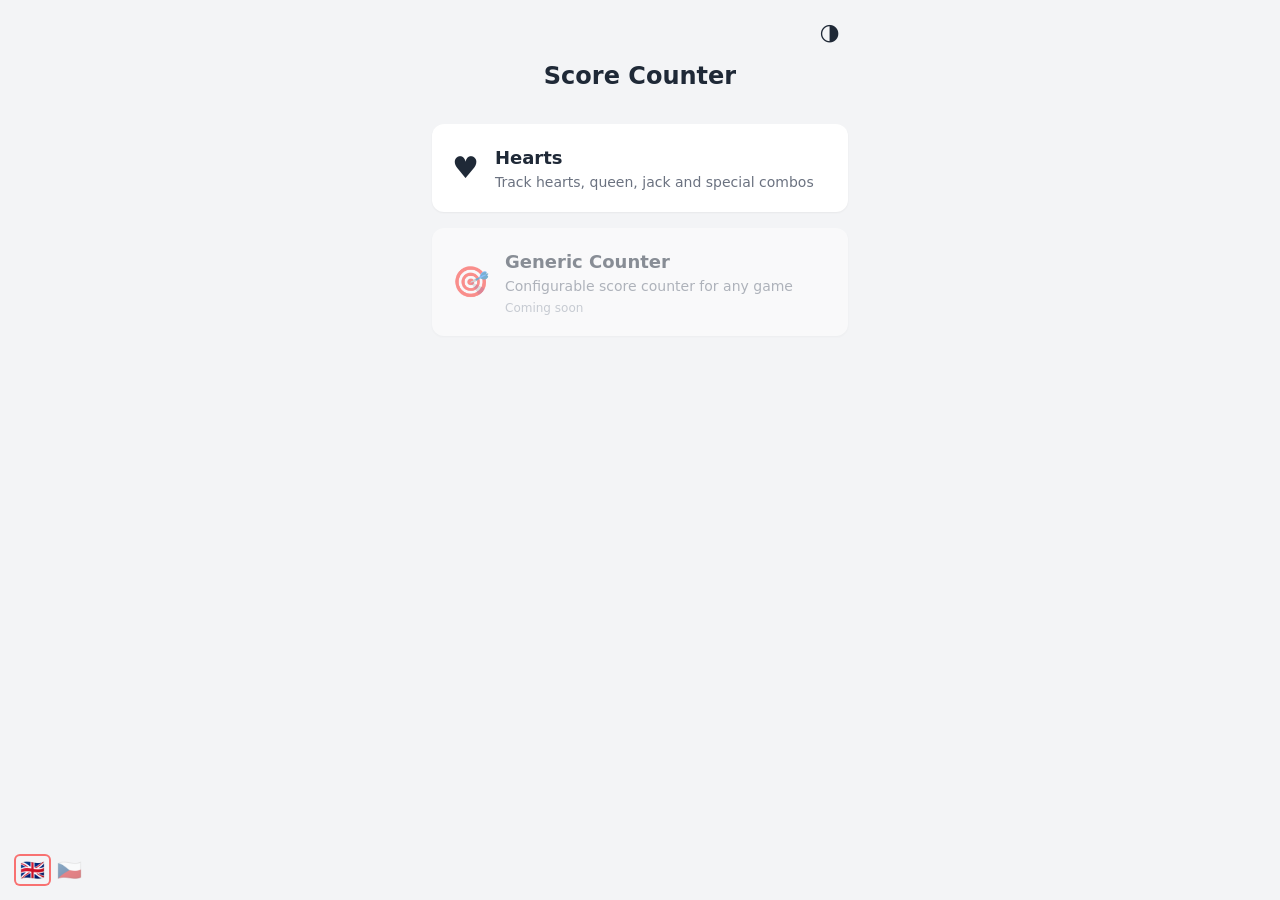
<file: index.html>
<!DOCTYPE html>
<html lang="en">
<head>
    <meta charset="UTF-8">
    <meta name="viewport" content="width=device-width, initial-scale=1.0, user-scalable=no">
    <title>Score Counter</title>
    <link rel="stylesheet" href="./shared/output.css">
</head>
<body class="bg-gray-100 dark:bg-gray-900 min-h-screen text-gray-800 dark:text-gray-200 transition-colors">

<div class="max-w-md mx-auto p-4 pb-16">
    <div class="flex justify-end mb-2">
        <button id="theme-toggle" onclick="cycleTheme()" class="text-xl px-2 py-1"></button>
    </div>

    <h1 class="text-2xl font-bold text-center mb-8" data-i18n="title">Score Counter</h1>

    <div class="space-y-4">
        <a href="./hearts/" class="block bg-white dark:bg-gray-800 rounded-xl p-5 shadow-sm active:bg-gray-50 dark:active:bg-gray-700 transition-colors">
            <div class="flex items-center gap-4">
                <span class="text-3xl">♥</span>
                <div>
                    <p class="font-bold text-lg" data-i18n="heartsTitle">Hearts</p>
                    <p class="text-sm text-gray-500 dark:text-gray-400" data-i18n="heartsDesc">Track hearts, queen, jack and special combos</p>
                </div>
            </div>
        </a>

        <div class="block bg-white dark:bg-gray-800 rounded-xl p-5 shadow-sm opacity-50 cursor-not-allowed">
            <div class="flex items-center gap-4">
                <span class="text-3xl">🎯</span>
                <div>
                    <p class="font-bold text-lg" data-i18n="genericTitle">Generic Counter</p>
                    <p class="text-sm text-gray-500 dark:text-gray-400" data-i18n="genericDesc">Configurable score counter for any game</p>
                    <p class="text-xs text-gray-400 dark:text-gray-500 mt-1" data-i18n="comingSoon">Coming soon</p>
                </div>
            </div>
        </div>
    </div>

    <div class="fixed bottom-4 left-4 z-40">
        <div id="lang-selector" class="flex gap-1 text-xl"></div>
    </div>
</div>

<script>
"use strict";

var THEME_KEY = "score-counter-theme";
var LANG_KEY = "score-counter-lang";

var translations = {
  en: {
    title: "Score Counter",
    heartsTitle: "Hearts",
    heartsDesc: "Track hearts, queen, jack and special combos",
    genericTitle: "Generic Counter",
    genericDesc: "Configurable score counter for any game",
    comingSoon: "Coming soon",
  },
  cs: {
    title: "Počítadlo skóre",
    heartsTitle: "Srdce",
    heartsDesc: "Počítadlo srdcí, dam, kluků a speciálních kombinací",
    genericTitle: "Obecné počítadlo",
    genericDesc: "Nastavitelné počítadlo skóre pro jakoukoli hru",
    comingSoon: "Již brzy",
  },
};

var currentLang = "en";

function detectLang() {
  try {
    var saved = localStorage.getItem(LANG_KEY);
    if (saved && translations[saved]) return saved;
  } catch (_) {}
  var bl = (navigator.language || "en").slice(0, 2).toLowerCase();
  if (translations[bl]) return bl;
  return "en";
}

function t(key) {
  var dict = translations[currentLang] || translations.en;
  return dict[key] || translations.en[key] || key;
}

function setLang(code) {
  if (!translations[code]) return;
  currentLang = code;
  try { localStorage.setItem(LANG_KEY, code); } catch (_) {}
  applyTranslations();
  renderLangSelector();
}

function applyTranslations() {
  document.querySelectorAll("[data-i18n]").forEach(function (el) {
    el.textContent = t(el.getAttribute("data-i18n"));
  });
  document.title = t("title");
}

var langFlags = { en: "\uD83C\uDDEC\uD83C\uDDE7", cs: "\uD83C\uDDE8\uD83C\uDDFF" };

function renderLangSelector() {
  var container = document.getElementById("lang-selector");
  if (!container) return;
  container.innerHTML = Object.keys(translations).map(function (code) {
    var active = code === currentLang ? " ring-2 ring-red-400 rounded" : " opacity-50";
    return '<button onclick="setLang(\'' + code + '\')" class="px-1 cursor-pointer' + active + '">' + langFlags[code] + '</button>';
  }).join("");
}

var THEME_ICONS = { light: "\u2600\uFE0F", dark: "\uD83C\uDF19", system: "\uD83C\uDF17" };
var currentTheme = "system";

function loadTheme() {
  try {
    var saved = localStorage.getItem(THEME_KEY);
    if (saved && ["system", "light", "dark"].indexOf(saved) >= 0) currentTheme = saved;
  } catch (_) {}
}

function applyTheme() {
  var html = document.documentElement;
  if (currentTheme === "dark") {
    html.classList.add("dark");
  } else if (currentTheme === "light") {
    html.classList.remove("dark");
  } else {
    if (window.matchMedia && window.matchMedia("(prefers-color-scheme: dark)").matches) {
      html.classList.add("dark");
    } else {
      html.classList.remove("dark");
    }
  }
  var btn = document.getElementById("theme-toggle");
  if (btn) btn.textContent = THEME_ICONS[currentTheme];
}

function systemIsDark() {
  return window.matchMedia && window.matchMedia("(prefers-color-scheme: dark)").matches;
}

function cycleTheme() {
  if (currentTheme === "system") {
    currentTheme = systemIsDark() ? "light" : "dark";
  } else if (currentTheme === "dark") {
    currentTheme = systemIsDark() ? "dark" : "system";
  } else {
    currentTheme = systemIsDark() ? "system" : "light";
  }
  try { localStorage.setItem(THEME_KEY, currentTheme); } catch (_) {}
  applyTheme();
}

currentLang = detectLang();
loadTheme();
applyTheme();
applyTranslations();
renderLangSelector();

if (window.matchMedia) {
  window.matchMedia("(prefers-color-scheme: dark)").addEventListener("change", function () {
    if (currentTheme === "system") applyTheme();
  });
}
</script>

</body>
</html>
</file>
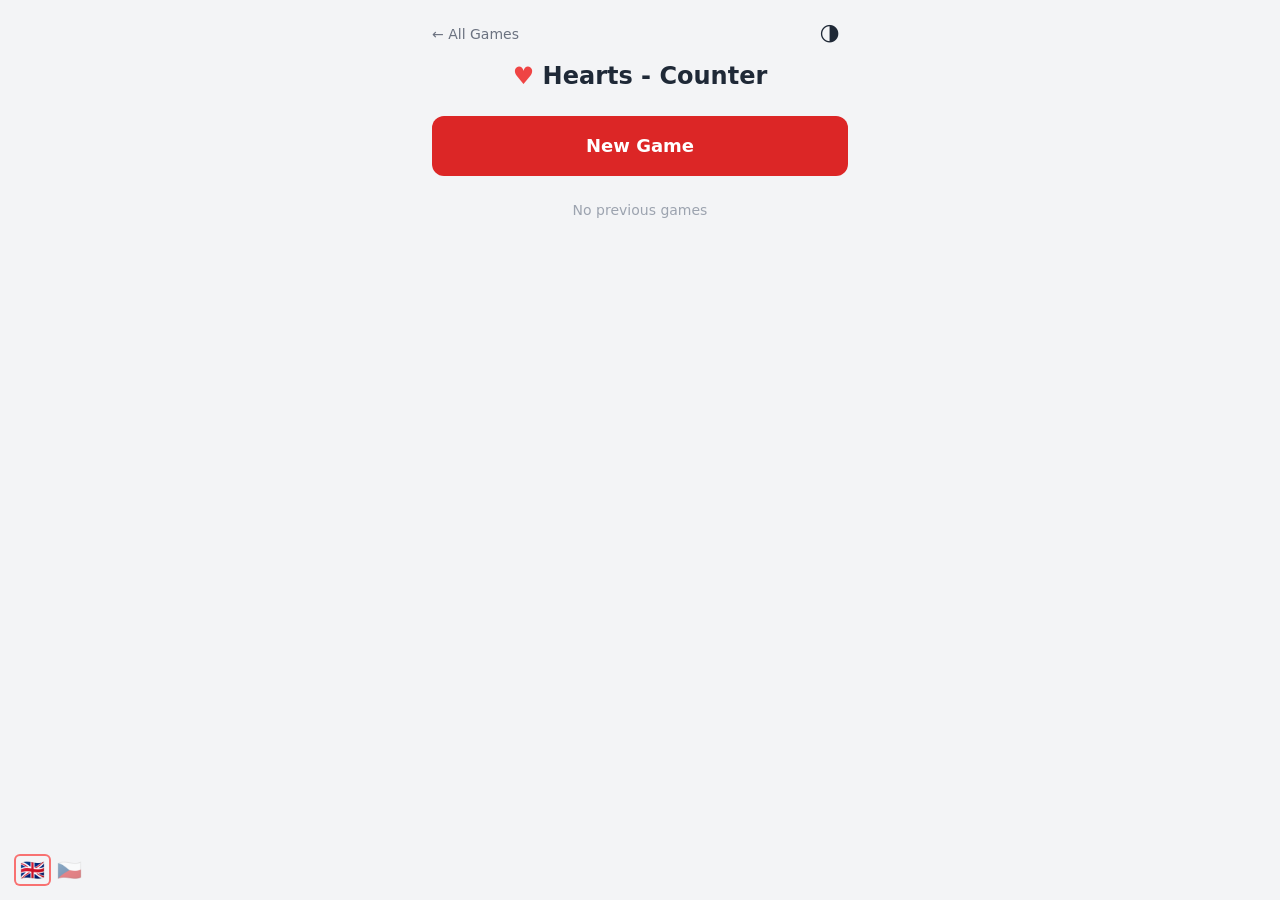
<file: hearts/index.html>
<!DOCTYPE html>
<html lang="en">
<head>
    <meta charset="UTF-8">
    <meta name="viewport" content="width=device-width, initial-scale=1.0, user-scalable=no">
    <title>Hearts - Counter</title>
    <link rel="icon" href="data:image/svg+xml,<svg xmlns='http://www.w3.org/2000/svg' viewBox='0 0 100 100'><text y='.9em' font-size='90' fill='%23ef4444'>♥</text></svg>">
    <link rel="stylesheet" href="../shared/output.css">
</head>
<body class="bg-gray-100 dark:bg-gray-900 min-h-screen text-gray-800 dark:text-gray-200 transition-colors">

<div class="max-w-md mx-auto">

<!-- Home Screen -->
<div id="screen-home" class="screen p-4 pb-16">
    <div class="flex justify-between items-center mb-2">
        <a href="../" class="text-gray-500 dark:text-gray-400 text-sm py-1">&larr; <span data-i18n="allGames">All Games</span></a>
        <button id="theme-toggle" onclick="app.cycleTheme()" class="text-xl px-2 py-1"></button>
    </div>
    <h1 class="text-2xl font-bold text-center mb-6"><span class="text-red-500">&#9829;</span> <span data-i18n="title">Hearts - Counter</span></h1>
    <button onclick="app.newGame()" class="w-full bg-red-600 dark:bg-red-700 text-white text-lg font-semibold py-4 rounded-xl active:bg-red-700 dark:active:bg-red-800 mb-6" data-i18n="newGame">
        New Game
    </button>
    <div id="game-history" class="space-y-3">
        <!-- filled by JS -->
    </div>
    <div class="fixed bottom-4 left-4 z-40">
        <div id="lang-selector" class="flex gap-1 text-xl">
            <!-- filled by JS -->
        </div>
    </div>
</div>

<!-- Player Setup Screen -->
<div id="screen-setup" class="screen p-4 pb-36 hidden">
    <div class="flex justify-end mb-2">
        <button id="theme-toggle-setup" onclick="app.cycleTheme()" class="text-xl px-2 py-1"></button>
    </div>
    <h2 class="text-xl font-bold text-center mb-4" data-i18n="playerSetup">Player Setup</h2>
    <div id="player-list" class="space-y-3 mb-6">
        <!-- 4 player inputs, filled by JS -->
    </div>

    <div class="border-t border-gray-200 dark:border-gray-700 pt-4">
        <h2 class="text-xl font-bold text-center mb-4" data-i18n="gameSettings">Game settings</h2>
        <label class="block mb-4">
            <span class="block text-sm font-semibold mb-1" data-i18n="playTo">Play to</span>
            <input id="rules-max-score" data-rules-key="maxScore" oninput="app.refreshRulesField(this)" type="number" inputmode="numeric" value="100" class="w-full border border-gray-300 dark:border-gray-600 dark:bg-gray-700 dark:text-gray-200 rounded-lg px-3 py-3 text-base text-center focus:outline-none focus:ring-2 focus:ring-red-400">
        </label>
        <label class="block mb-4">
            <span class="block text-sm font-semibold mb-1" data-i18n="jackPoints">Jack points</span>
            <input id="rules-jack" data-rules-key="jackPoints" oninput="app.refreshRulesField(this)" type="number" inputmode="numeric" value="-8" class="w-full border border-gray-300 dark:border-gray-600 dark:bg-gray-700 dark:text-gray-200 rounded-lg px-3 py-3 text-base text-center focus:outline-none focus:ring-2 focus:ring-red-400">
        </label>
        <p class="text-sm font-semibold mb-2" data-i18n="tookAll">Took everything</p>
        <div class="grid grid-cols-2 gap-3 mb-2">
            <label class="block">
                <span class="block text-xs text-gray-500 dark:text-gray-400 mb-1" data-i18n="allTaker">That player</span>
                <input id="rules-all-taker" data-rules-key="allTakerPoints" oninput="app.refreshRulesField(this)" type="number" inputmode="numeric" value="0" class="w-full border border-gray-300 dark:border-gray-600 dark:bg-gray-700 dark:text-gray-200 rounded-lg px-3 py-3 text-base text-center focus:outline-none focus:ring-2 focus:ring-red-400">
            </label>
            <label class="block">
                <span class="block text-xs text-gray-500 dark:text-gray-400 mb-1" data-i18n="allOthers">Other players</span>
                <input id="rules-all-others" data-rules-key="allOthersPoints" oninput="app.refreshRulesField(this)" type="number" inputmode="numeric" value="26" class="w-full border border-gray-300 dark:border-gray-600 dark:bg-gray-700 dark:text-gray-200 rounded-lg px-3 py-3 text-base text-center focus:outline-none focus:ring-2 focus:ring-red-400">
            </label>
        </div>
        <button onclick="app.resetRules()" class="w-full text-gray-500 dark:text-gray-400 text-sm py-3" data-i18n="resetSettings">
            Reset to defaults
        </button>
    </div>

    <div class="fixed bottom-0 left-0 right-0 bg-white dark:bg-gray-800 border-t border-gray-200 dark:border-gray-700 px-4 py-3 z-40">
        <button onclick="app.startGame()" class="w-full max-w-md mx-auto block bg-green-600 dark:bg-green-700 text-white text-lg font-semibold py-4 rounded-xl active:bg-green-700 dark:active:bg-green-800" data-i18n="startGame">
            Start Game
        </button>
        <button onclick="app.showScreen('home')" class="w-full max-w-md mx-auto block text-gray-500 dark:text-gray-400 text-sm py-2 mt-1" data-i18n="cancel">
            Cancel
        </button>
    </div>
</div>

<!-- Game Board Screen -->
<div id="screen-game" class="screen p-2 pb-24 hidden">
    <div class="flex items-center justify-between mb-3 px-2">
        <button onclick="app.quitGame()" class="text-gray-500 dark:text-gray-400 text-sm py-1">&larr; <span data-i18n="back">Back</span></button>
        <h2 class="text-lg font-bold" data-i18n="game">Game</h2>
        <div id="game-pass-hint" class="w-16 flex justify-end items-center text-gray-400 dark:text-gray-500"></div>
    </div>

    <!-- Score Table -->
    <div id="game-rounds-scroll" class="overflow-x-auto overflow-y-auto max-h-[55vh]">
        <table class="w-full table-fixed text-center text-base">
            <thead class="sticky top-0 z-10 bg-gray-100 dark:bg-gray-900">
                <tr id="player-header" class="border-b-2 border-gray-300 dark:border-gray-600">
                    <th class="w-9 max-w-[2.25rem] py-2 px-0.5 text-xs text-gray-500 font-normal">#</th>
                    <!-- player name columns filled by JS -->
                </tr>
            </thead>
            <tbody id="rounds-body">
                <!-- round rows filled by JS -->
            </tbody>
            <tfoot class="sticky bottom-0 z-10 bg-gray-100 dark:bg-gray-900">
                <tr id="totals-row" class="border-t-2 border-gray-300 dark:border-gray-600 font-bold text-2xl">
                    <td class="py-2 text-base">&Sigma;</td>
                    <!-- totals filled by JS -->
                </tr>
            </tfoot>
        </table>
    </div>

    <div id="game-over-banner" class="hidden mt-4 p-4 bg-red-100 dark:bg-red-900/40 border border-red-300 dark:border-red-700 rounded-xl text-center">
        <p class="text-red-700 font-bold text-lg" data-i18n="gameOver">Game Over!</p>
        <p id="game-over-text" class="text-red-600 text-xl font-semibold mt-1"></p>
        <button onclick="app.finishGame()" class="mt-3 bg-red-600 text-white font-semibold px-6 py-2 rounded-lg active:bg-red-700" data-i18n="nextGame">
            Next Game
        </button>
    </div>

    <div class="fixed bottom-0 left-0 right-0 bg-white dark:bg-gray-800 border-t border-gray-200 dark:border-gray-700 p-4 z-40">
        <button onclick="app.newRound()" id="btn-new-round" class="w-full max-w-md mx-auto block bg-blue-600 dark:bg-blue-700 text-white text-lg font-semibold py-4 rounded-xl active:bg-blue-700 dark:active:bg-blue-800" data-i18n="addRound">
            + Round
        </button>
    </div>
</div>

<!-- History Detail Screen -->
<div id="screen-history" class="screen p-4 hidden">
    <div class="flex justify-between items-center mb-4">
        <button onclick="app.showScreen('home')" class="text-gray-500 text-sm py-1">&larr; <span data-i18n="back">Back</span></button>
        <h2 class="text-lg font-bold" id="history-date"></h2>
        <div class="w-16"></div>
    </div>
    <div id="history-detail">
        <!-- filled by viewHistory -->
    </div>
</div>

<!-- Round Entry Screen -->
<div id="screen-round" class="screen px-4 pt-2 pb-32 hidden">
    <div class="flex items-center justify-between mb-2">
        <button onclick="app.cancelRound()" class="text-gray-500 text-sm py-1">&larr; <span data-i18n="cancel">Cancel</span></button>
        <h2 class="text-lg font-bold" id="round-title">Round</h2>
        <button id="btn-manual-mode" onclick="app.toggleManualMode()" class="text-gray-500 text-sm py-1" data-i18n="manualMode">Manual</button>
    </div>

    <div id="round-players" class="flex flex-col gap-2">
        <!-- per-player round entry, filled by JS -->
    </div>

    <!-- Sticky bottom: remaining cards + confirm -->
    <div class="fixed bottom-0 left-0 right-0 bg-white dark:bg-gray-800 border-t border-gray-200 dark:border-gray-700 px-4 py-2 z-40">
        <div id="round-remaining" class="text-center text-xs text-gray-500 dark:text-gray-400 mb-1">
            <!-- filled by JS -->
        </div>
        <button onclick="app.confirmRound()" id="btn-confirm-round" class="w-full max-w-md mx-auto block bg-green-600 dark:bg-green-700 text-white text-lg font-semibold py-3 rounded-xl active:bg-green-700 dark:active:bg-green-800 disabled:bg-gray-300 dark:disabled:bg-gray-600 disabled:text-gray-500 dark:disabled:text-gray-400" disabled data-i18n="confirmRound">
            Confirm Round
        </button>
    </div>
</div>

</div><!-- /max-w-md -->

<!-- Cancel Round Confirmation Modal -->
<div id="modal-cancel" class="fixed inset-0 bg-black/50 flex items-center justify-center hidden z-50" onclick="app.closeCancelModal()">
    <div class="bg-white dark:bg-gray-800 rounded-2xl w-72 p-5 text-center" onclick="event.stopPropagation()">
        <p class="font-bold mb-1" data-i18n="cancelRound">Cancel round?</p>
        <p class="text-sm text-gray-500 dark:text-gray-400 mb-4" data-i18n="cancelRoundMsg">All entered points will be lost.</p>
        <div class="flex gap-3">
            <button onclick="app.closeCancelModal()" class="flex-1 py-3 rounded-lg bg-gray-100 dark:bg-gray-700 text-gray-700 dark:text-gray-200 font-semibold active:bg-gray-200 dark:active:bg-gray-600" data-i18n="keepEditing">
                Keep editing
            </button>
            <button onclick="app.confirmCancel()" class="flex-1 py-3 rounded-lg bg-red-600 text-white font-semibold active:bg-red-700" data-i18n="discard">
                Discard
            </button>
        </div>
    </div>
</div>

<!-- Quit Game Confirmation Modal -->
<div id="modal-quit" class="fixed inset-0 bg-black/50 flex items-center justify-center hidden z-50" onclick="app.closeQuitModal()">
    <div class="bg-white dark:bg-gray-800 rounded-2xl w-72 p-5 text-center" onclick="event.stopPropagation()">
        <p class="font-bold mb-1" data-i18n="quitGame">Quit game?</p>
        <p class="text-sm text-gray-500 dark:text-gray-400 mb-4" data-i18n="quitGameMsg">All game progress will be lost.</p>
        <div class="flex gap-3">
            <button onclick="app.closeQuitModal()" class="flex-1 py-3 rounded-lg bg-gray-100 dark:bg-gray-700 text-gray-700 dark:text-gray-200 font-semibold active:bg-gray-200 dark:active:bg-gray-600" data-i18n="continueGame">
                Continue
            </button>
            <button onclick="app.confirmQuit()" class="flex-1 py-3 rounded-lg bg-red-600 text-white font-semibold active:bg-red-700" data-i18n="quitConfirm">
                Quit
            </button>
        </div>
    </div>
</div>

<!-- Edit older round confirmation -->
<div id="modal-edit-old-round" class="fixed inset-0 bg-black/50 flex items-center justify-center hidden z-50" onclick="app.closeEditOldRoundModal()">
    <div class="bg-white dark:bg-gray-800 rounded-2xl w-72 p-5 text-center" onclick="event.stopPropagation()">
        <p class="font-bold mb-1" data-i18n="editOldRound">Edit older round?</p>
        <p id="edit-old-round-msg" class="text-sm text-gray-500 dark:text-gray-400 mb-4"></p>
        <div class="flex gap-3">
            <button onclick="app.closeEditOldRoundModal()" class="flex-1 py-3 rounded-lg bg-gray-100 dark:bg-gray-700 text-gray-700 dark:text-gray-200 font-semibold active:bg-gray-200 dark:active:bg-gray-600" data-i18n="cancel">Cancel</button>
            <button onclick="app.confirmEditOldRound()" class="flex-1 py-3 rounded-lg bg-red-600 text-white font-semibold active:bg-red-700" data-i18n="editOldRoundConfirm">Continue</button>
        </div>
    </div>
</div>

<!-- Heart Picker Modal -->
<div id="modal-hearts" class="fixed inset-0 bg-black/50 flex items-end justify-center hidden z-50" onclick="app.closeModal(event)">
    <div class="bg-white dark:bg-gray-800 rounded-t-2xl w-full max-w-md p-4 pb-8" onclick="event.stopPropagation()">
        <p class="text-center font-bold mb-3" data-i18n="heartsCount">Hearts count</p>
        <div class="grid grid-cols-5 gap-2" id="hearts-picker-grid">
            <!-- 1-13 buttons filled by JS -->
        </div>
        <button onclick="app.clearHearts()" class="w-full mt-3 text-red-500 text-sm py-2" data-i18n="clear">Clear</button>
    </div>
</div>

<!-- Queen Picker Modal -->
<div id="modal-queen" class="fixed inset-0 bg-black/50 flex items-end justify-center hidden z-50" onclick="app.closeModal(event)">
    <div class="bg-white dark:bg-gray-800 rounded-t-2xl w-full max-w-md p-4 pb-8" onclick="event.stopPropagation()">
        <p class="text-center font-bold mb-3" data-i18n="queenOfSpades">Queen of Spades</p>
        <div class="grid grid-cols-3 gap-3" id="queen-picker-grid">
            <button onclick="app.pickQueen(13)" class="py-4 text-lg font-bold bg-purple-100 dark:bg-purple-900 dark:text-purple-200 rounded-xl active:bg-purple-200 dark:active:bg-purple-800">+13</button>
            <button onclick="app.pickQueen(26)" class="py-4 text-lg font-bold bg-purple-200 dark:bg-purple-800 dark:text-purple-100 rounded-xl active:bg-purple-300 dark:active:bg-purple-700">+26</button>
            <button onclick="app.pickQueen(39)" class="py-4 text-lg font-bold bg-purple-300 dark:bg-purple-700 dark:text-purple-100 rounded-xl active:bg-purple-400 dark:active:bg-purple-600">+39</button>
        </div>
        <button onclick="app.clearQueen()" class="w-full mt-3 text-red-500 text-sm py-2" data-i18n="clear">Clear</button>
    </div>
</div>

<script src="./app.js?v=20261122-losers"></script>
</body>
</html>
</file>
<file: shared/output.css>
*,:after,:before{--tw-border-spacing-x:0;--tw-border-spacing-y:0;--tw-translate-x:0;--tw-translate-y:0;--tw-rotate:0;--tw-skew-x:0;--tw-skew-y:0;--tw-scale-x:1;--tw-scale-y:1;--tw-pan-x: ;--tw-pan-y: ;--tw-pinch-zoom: ;--tw-scroll-snap-strictness:proximity;--tw-gradient-from-position: ;--tw-gradient-via-position: ;--tw-gradient-to-position: ;--tw-ordinal: ;--tw-slashed-zero: ;--tw-numeric-figure: ;--tw-numeric-spacing: ;--tw-numeric-fraction: ;--tw-ring-inset: ;--tw-ring-offset-width:0px;--tw-ring-offset-color:#fff;--tw-ring-color:rgba(59,130,246,.5);--tw-ring-offset-shadow:0 0 #0000;--tw-ring-shadow:0 0 #0000;--tw-shadow:0 0 #0000;--tw-shadow-colored:0 0 #0000;--tw-blur: ;--tw-brightness: ;--tw-contrast: ;--tw-grayscale: ;--tw-hue-rotate: ;--tw-invert: ;--tw-saturate: ;--tw-sepia: ;--tw-drop-shadow: ;--tw-backdrop-blur: ;--tw-backdrop-brightness: ;--tw-backdrop-contrast: ;--tw-backdrop-grayscale: ;--tw-backdrop-hue-rotate: ;--tw-backdrop-invert: ;--tw-backdrop-opacity: ;--tw-backdrop-saturate: ;--tw-backdrop-sepia: ;--tw-contain-size: ;--tw-contain-layout: ;--tw-contain-paint: ;--tw-contain-style: }::backdrop{--tw-border-spacing-x:0;--tw-border-spacing-y:0;--tw-translate-x:0;--tw-translate-y:0;--tw-rotate:0;--tw-skew-x:0;--tw-skew-y:0;--tw-scale-x:1;--tw-scale-y:1;--tw-pan-x: ;--tw-pan-y: ;--tw-pinch-zoom: ;--tw-scroll-snap-strictness:proximity;--tw-gradient-from-position: ;--tw-gradient-via-position: ;--tw-gradient-to-position: ;--tw-ordinal: ;--tw-slashed-zero: ;--tw-numeric-figure: ;--tw-numeric-spacing: ;--tw-numeric-fraction: ;--tw-ring-inset: ;--tw-ring-offset-width:0px;--tw-ring-offset-color:#fff;--tw-ring-color:rgba(59,130,246,.5);--tw-ring-offset-shadow:0 0 #0000;--tw-ring-shadow:0 0 #0000;--tw-shadow:0 0 #0000;--tw-shadow-colored:0 0 #0000;--tw-blur: ;--tw-brightness: ;--tw-contrast: ;--tw-grayscale: ;--tw-hue-rotate: ;--tw-invert: ;--tw-saturate: ;--tw-sepia: ;--tw-drop-shadow: ;--tw-backdrop-blur: ;--tw-backdrop-brightness: ;--tw-backdrop-contrast: ;--tw-backdrop-grayscale: ;--tw-backdrop-hue-rotate: ;--tw-backdrop-invert: ;--tw-backdrop-opacity: ;--tw-backdrop-saturate: ;--tw-backdrop-sepia: ;--tw-contain-size: ;--tw-contain-layout: ;--tw-contain-paint: ;--tw-contain-style: }/*! tailwindcss v3.4.17 | MIT License | https://tailwindcss.com*/*,:after,:before{border:0 solid #e5e7eb;box-sizing:border-box}:after,:before{--tw-content:""}:host,html{line-height:1.5;-webkit-text-size-adjust:100%;font-family:ui-sans-serif,system-ui,sans-serif,Apple Color Emoji,Segoe UI Emoji,Segoe UI Symbol,Noto Color Emoji;font-feature-settings:normal;font-variation-settings:normal;-moz-tab-size:4;-o-tab-size:4;tab-size:4;-webkit-tap-highlight-color:transparent}body{line-height:inherit;margin:0}hr{border-top-width:1px;color:inherit;height:0}abbr:where([title]){-webkit-text-decoration:underline dotted;text-decoration:underline dotted}h1,h2,h3,h4,h5,h6{font-size:inherit;font-weight:inherit}a{color:inherit;text-decoration:inherit}b,strong{font-weight:bolder}code,kbd,pre,samp{font-family:ui-monospace,SFMono-Regular,Menlo,Monaco,Consolas,Liberation Mono,Courier New,monospace;font-feature-settings:normal;font-size:1em;font-variation-settings:normal}small{font-size:80%}sub,sup{font-size:75%;line-height:0;position:relative;vertical-align:baseline}sub{bottom:-.25em}sup{top:-.5em}table{border-collapse:collapse;border-color:inherit;text-indent:0}button,input,optgroup,select,textarea{color:inherit;font-family:inherit;font-feature-settings:inherit;font-size:100%;font-variation-settings:inherit;font-weight:inherit;letter-spacing:inherit;line-height:inherit;margin:0;padding:0}button,select{text-transform:none}button,input:where([type=button]),input:where([type=reset]),input:where([type=submit]){-webkit-appearance:button;background-color:transparent;background-image:none}:-moz-focusring{outline:auto}:-moz-ui-invalid{box-shadow:none}progress{vertical-align:baseline}::-webkit-inner-spin-button,::-webkit-outer-spin-button{height:auto}[type=search]{-webkit-appearance:textfield;outline-offset:-2px}::-webkit-search-decoration{-webkit-appearance:none}::-webkit-file-upload-button{-webkit-appearance:button;font:inherit}summary{display:list-item}blockquote,dd,dl,figure,h1,h2,h3,h4,h5,h6,hr,p,pre{margin:0}fieldset{margin:0}fieldset,legend{padding:0}menu,ol,ul{list-style:none;margin:0;padding:0}dialog{padding:0}textarea{resize:vertical}input::-moz-placeholder,textarea::-moz-placeholder{color:#9ca3af;opacity:1}input::placeholder,textarea::placeholder{color:#9ca3af;opacity:1}[role=button],button{cursor:pointer}:disabled{cursor:default}audio,canvas,embed,iframe,img,object,svg,video{display:block;vertical-align:middle}img,video{height:auto;max-width:100%}[hidden]:where(:not([hidden=until-found])){display:none}.\!container{width:100%!important}.container{width:100%}@media (min-width:640px){.\!container{max-width:640px!important}.container{max-width:640px}}@media (min-width:768px){.\!container{max-width:768px!important}.container{max-width:768px}}@media (min-width:1024px){.\!container{max-width:1024px!important}.container{max-width:1024px}}@media (min-width:1280px){.\!container{max-width:1280px!important}.container{max-width:1280px}}@media (min-width:1536px){.\!container{max-width:1536px!important}.container{max-width:1536px}}.fixed{position:fixed}.sticky{position:sticky}.inset-0{inset:0}.bottom-0{bottom:0}.bottom-4{bottom:1rem}.left-0{left:0}.left-4{left:1rem}.right-0{right:0}.top-0{top:0}.z-10{z-index:10}.z-40{z-index:40}.z-50{z-index:50}.mx-auto{margin-left:auto;margin-right:auto}.my-1{margin-top:.25rem}.mb-1,.my-1{margin-bottom:.25rem}.mb-2{margin-bottom:.5rem}.mb-3{margin-bottom:.75rem}.mb-4{margin-bottom:1rem}.mb-6{margin-bottom:1.5rem}.mb-8{margin-bottom:2rem}.ml-2{margin-left:.5rem}.mr-2{margin-right:.5rem}.mt-0\.5{margin-top:.125rem}.mt-1{margin-top:.25rem}.mt-3{margin-top:.75rem}.mt-4{margin-top:1rem}.block{display:block}.inline-block{display:inline-block}.flex{display:flex}.table{display:table}.grid{display:grid}.hidden{display:none}.aspect-square{aspect-ratio:1/1}.h-5{height:1.25rem}.h-6{height:1.5rem}.h-8{height:2rem}.max-h-\[55vh\]{max-height:55vh}.min-h-screen{min-height:100vh}.w-16{width:4rem}.w-20{width:5rem}.w-5{width:1.25rem}.w-6{width:1.5rem}.w-72{width:18rem}.w-8{width:2rem}.w-9{width:2.25rem}.w-full{width:100%}.min-w-0{min-width:0}.max-w-\[2\.25rem\]{max-width:2.25rem}.max-w-md{max-width:28rem}.flex-1{flex:1 1 0%}.shrink-0{flex-shrink:0}.table-fixed{table-layout:fixed}.cursor-grab{cursor:grab}.cursor-not-allowed{cursor:not-allowed}.cursor-pointer{cursor:pointer}.select-none{-webkit-user-select:none;-moz-user-select:none;user-select:none}.grid-cols-2{grid-template-columns:repeat(2,minmax(0,1fr))}.grid-cols-3{grid-template-columns:repeat(3,minmax(0,1fr))}.grid-cols-5{grid-template-columns:repeat(5,minmax(0,1fr))}.flex-col{flex-direction:column}.items-start{align-items:flex-start}.items-end{align-items:flex-end}.items-center{align-items:center}.justify-end{justify-content:flex-end}.justify-center{justify-content:center}.justify-between{justify-content:space-between}.gap-1{gap:.25rem}.gap-2{gap:.5rem}.gap-3{gap:.75rem}.gap-4{gap:1rem}.space-y-3>:not([hidden])~:not([hidden]){--tw-space-y-reverse:0;margin-bottom:calc(.75rem*var(--tw-space-y-reverse));margin-top:calc(.75rem*(1 - var(--tw-space-y-reverse)))}.space-y-4>:not([hidden])~:not([hidden]){--tw-space-y-reverse:0;margin-bottom:calc(1rem*var(--tw-space-y-reverse));margin-top:calc(1rem*(1 - var(--tw-space-y-reverse)))}.overflow-x-auto{overflow-x:auto}.overflow-y-auto{overflow-y:auto}.truncate{overflow:hidden;text-overflow:ellipsis;white-space:nowrap}.hyphens-auto{-webkit-hyphens:auto;hyphens:auto}.whitespace-normal{white-space:normal}.break-words{overflow-wrap:break-word}.rounded{border-radius:.25rem}.rounded-2xl{border-radius:1rem}.rounded-lg{border-radius:.5rem}.rounded-xl{border-radius:.75rem}.rounded-t-2xl{border-top-left-radius:1rem;border-top-right-radius:1rem}.border{border-width:1px}.border-2{border-width:2px}.border-b{border-bottom-width:1px}.border-b-2{border-bottom-width:2px}.border-t{border-top-width:1px}.border-t-2{border-top-width:2px}.border-dashed{border-style:dashed}.border-gray-100{--tw-border-opacity:1;border-color:rgb(243 244 246/var(--tw-border-opacity,1))}.border-gray-200{--tw-border-opacity:1;border-color:rgb(229 231 235/var(--tw-border-opacity,1))}.border-gray-300{--tw-border-opacity:1;border-color:rgb(209 213 219/var(--tw-border-opacity,1))}.border-red-300{--tw-border-opacity:1;border-color:rgb(252 165 165/var(--tw-border-opacity,1))}.border-red-400{--tw-border-opacity:1;border-color:rgb(248 113 113/var(--tw-border-opacity,1))}.bg-black\/50{background-color:rgba(0,0,0,.5)}.bg-blue-100{--tw-bg-opacity:1;background-color:rgb(219 234 254/var(--tw-bg-opacity,1))}.bg-blue-600{--tw-bg-opacity:1;background-color:rgb(37 99 235/var(--tw-bg-opacity,1))}.bg-gray-100{--tw-bg-opacity:1;background-color:rgb(243 244 246/var(--tw-bg-opacity,1))}.bg-green-100{--tw-bg-opacity:1;background-color:rgb(220 252 231/var(--tw-bg-opacity,1))}.bg-green-500{--tw-bg-opacity:1;background-color:rgb(34 197 94/var(--tw-bg-opacity,1))}.bg-green-600{--tw-bg-opacity:1;background-color:rgb(22 163 74/var(--tw-bg-opacity,1))}.bg-purple-100{--tw-bg-opacity:1;background-color:rgb(243 232 255/var(--tw-bg-opacity,1))}.bg-purple-200{--tw-bg-opacity:1;background-color:rgb(233 213 255/var(--tw-bg-opacity,1))}.bg-purple-300{--tw-bg-opacity:1;background-color:rgb(216 180 254/var(--tw-bg-opacity,1))}.bg-red-100{--tw-bg-opacity:1;background-color:rgb(254 226 226/var(--tw-bg-opacity,1))}.bg-red-50{--tw-bg-opacity:1;background-color:rgb(254 242 242/var(--tw-bg-opacity,1))}.bg-red-500{--tw-bg-opacity:1;background-color:rgb(239 68 68/var(--tw-bg-opacity,1))}.bg-red-600{--tw-bg-opacity:1;background-color:rgb(220 38 38/var(--tw-bg-opacity,1))}.bg-red-900{--tw-bg-opacity:1;background-color:rgb(127 29 29/var(--tw-bg-opacity,1))}.bg-red-900\/20{background-color:rgba(127,29,29,.2)}.bg-slate-200{--tw-bg-opacity:1;background-color:rgb(226 232 240/var(--tw-bg-opacity,1))}.bg-slate-700{--tw-bg-opacity:1;background-color:rgb(51 65 85/var(--tw-bg-opacity,1))}.bg-white{--tw-bg-opacity:1;background-color:rgb(255 255 255/var(--tw-bg-opacity,1))}.p-2{padding:.5rem}.p-3{padding:.75rem}.p-4{padding:1rem}.p-5{padding:1.25rem}.px-0\.5{padding-left:.125rem;padding-right:.125rem}.px-1{padding-left:.25rem;padding-right:.25rem}.px-2{padding-left:.5rem;padding-right:.5rem}.px-3{padding-left:.75rem;padding-right:.75rem}.px-4{padding-left:1rem;padding-right:1rem}.px-6{padding-left:1.5rem;padding-right:1.5rem}.py-0\.5{padding-bottom:.125rem;padding-top:.125rem}.py-1{padding-bottom:.25rem;padding-top:.25rem}.py-2{padding-bottom:.5rem;padding-top:.5rem}.py-3{padding-bottom:.75rem;padding-top:.75rem}.py-4{padding-bottom:1rem;padding-top:1rem}.pb-16{padding-bottom:4rem}.pb-24{padding-bottom:6rem}.pb-32{padding-bottom:8rem}.pb-36{padding-bottom:9rem}.pb-8{padding-bottom:2rem}.pt-2{padding-top:.5rem}.pt-4{padding-top:1rem}.text-center{text-align:center}.align-bottom{vertical-align:bottom}.text-2xl{font-size:1.5rem;line-height:2rem}.text-3xl{font-size:1.875rem;line-height:2.25rem}.text-base{font-size:1rem;line-height:1.5rem}.text-lg{font-size:1.125rem;line-height:1.75rem}.text-sm{font-size:.875rem;line-height:1.25rem}.text-xl{font-size:1.25rem;line-height:1.75rem}.text-xs{font-size:.75rem;line-height:1rem}.font-black{font-weight:900}.font-bold{font-weight:700}.font-normal{font-weight:400}.font-semibold{font-weight:600}.leading-none{line-height:1}.leading-snug{line-height:1.375}.text-blue-700{--tw-text-opacity:1;color:rgb(29 78 216/var(--tw-text-opacity,1))}.text-gray-300{--tw-text-opacity:1;color:rgb(209 213 219/var(--tw-text-opacity,1))}.text-gray-400{--tw-text-opacity:1;color:rgb(156 163 175/var(--tw-text-opacity,1))}.text-gray-500{--tw-text-opacity:1;color:rgb(107 114 128/var(--tw-text-opacity,1))}.text-gray-700{--tw-text-opacity:1;color:rgb(55 65 81/var(--tw-text-opacity,1))}.text-gray-800{--tw-text-opacity:1;color:rgb(31 41 55/var(--tw-text-opacity,1))}.text-gray-900{--tw-text-opacity:1;color:rgb(17 24 39/var(--tw-text-opacity,1))}.text-green-600{--tw-text-opacity:1;color:rgb(22 163 74/var(--tw-text-opacity,1))}.text-green-700{--tw-text-opacity:1;color:rgb(21 128 61/var(--tw-text-opacity,1))}.text-red-400{--tw-text-opacity:1;color:rgb(248 113 113/var(--tw-text-opacity,1))}.text-red-500{--tw-text-opacity:1;color:rgb(239 68 68/var(--tw-text-opacity,1))}.text-red-600{--tw-text-opacity:1;color:rgb(220 38 38/var(--tw-text-opacity,1))}.text-red-700{--tw-text-opacity:1;color:rgb(185 28 28/var(--tw-text-opacity,1))}.text-red-800{--tw-text-opacity:1;color:rgb(153 27 27/var(--tw-text-opacity,1))}.text-red-900{--tw-text-opacity:1;color:rgb(127 29 29/var(--tw-text-opacity,1))}.text-slate-900{--tw-text-opacity:1;color:rgb(15 23 42/var(--tw-text-opacity,1))}.text-white{--tw-text-opacity:1;color:rgb(255 255 255/var(--tw-text-opacity,1))}.opacity-50{opacity:.5}.shadow-sm{--tw-shadow:0 1px 2px 0 rgba(0,0,0,.05);--tw-shadow-colored:0 1px 2px 0 var(--tw-shadow-color);box-shadow:var(--tw-ring-offset-shadow,0 0 #0000),var(--tw-ring-shadow,0 0 #0000),var(--tw-shadow)}.ring-1{--tw-ring-offset-shadow:var(--tw-ring-inset) 0 0 0 var(--tw-ring-offset-width) var(--tw-ring-offset-color);--tw-ring-shadow:var(--tw-ring-inset) 0 0 0 calc(1px + var(--tw-ring-offset-width)) var(--tw-ring-color)}.ring-1,.ring-2{box-shadow:var(--tw-ring-offset-shadow),var(--tw-ring-shadow),var(--tw-shadow,0 0 #0000)}.ring-2{--tw-ring-offset-shadow:var(--tw-ring-inset) 0 0 0 var(--tw-ring-offset-width) var(--tw-ring-offset-color);--tw-ring-shadow:var(--tw-ring-inset) 0 0 0 calc(2px + var(--tw-ring-offset-width)) var(--tw-ring-color)}.ring-blue-400{--tw-ring-opacity:1;--tw-ring-color:rgb(96 165 250/var(--tw-ring-opacity,1))}.ring-gray-400\/70{--tw-ring-color:rgba(156,163,175,.7)}.ring-green-400{--tw-ring-opacity:1;--tw-ring-color:rgb(74 222 128/var(--tw-ring-opacity,1))}.ring-red-400{--tw-ring-opacity:1;--tw-ring-color:rgb(248 113 113/var(--tw-ring-opacity,1))}.ring-red-700{--tw-ring-opacity:1;--tw-ring-color:rgb(185 28 28/var(--tw-ring-opacity,1))}.ring-slate-500{--tw-ring-opacity:1;--tw-ring-color:rgb(100 116 139/var(--tw-ring-opacity,1))}.filter{filter:var(--tw-blur) var(--tw-brightness) var(--tw-contrast) var(--tw-grayscale) var(--tw-hue-rotate) var(--tw-invert) var(--tw-saturate) var(--tw-sepia) var(--tw-drop-shadow)}.transition{transition-duration:.15s;transition-property:color,background-color,border-color,text-decoration-color,fill,stroke,opacity,box-shadow,transform,filter,-webkit-backdrop-filter;transition-property:color,background-color,border-color,text-decoration-color,fill,stroke,opacity,box-shadow,transform,filter,backdrop-filter;transition-property:color,background-color,border-color,text-decoration-color,fill,stroke,opacity,box-shadow,transform,filter,backdrop-filter,-webkit-backdrop-filter;transition-timing-function:cubic-bezier(.4,0,.2,1)}.transition-colors{transition-duration:.15s;transition-property:color,background-color,border-color,text-decoration-color,fill,stroke;transition-timing-function:cubic-bezier(.4,0,.2,1)}.focus\:outline-none:focus{outline:2px solid transparent;outline-offset:2px}.focus\:ring-2:focus{--tw-ring-offset-shadow:var(--tw-ring-inset) 0 0 0 var(--tw-ring-offset-width) var(--tw-ring-offset-color);--tw-ring-shadow:var(--tw-ring-inset) 0 0 0 calc(2px + var(--tw-ring-offset-width)) var(--tw-ring-color);box-shadow:var(--tw-ring-offset-shadow),var(--tw-ring-shadow),var(--tw-shadow,0 0 #0000)}.focus\:ring-blue-300:focus{--tw-ring-opacity:1;--tw-ring-color:rgb(147 197 253/var(--tw-ring-opacity,1))}.focus\:ring-red-400:focus{--tw-ring-opacity:1;--tw-ring-color:rgb(248 113 113/var(--tw-ring-opacity,1))}.active\:bg-blue-700:active{--tw-bg-opacity:1;background-color:rgb(29 78 216/var(--tw-bg-opacity,1))}.active\:bg-gray-200:active{--tw-bg-opacity:1;background-color:rgb(229 231 235/var(--tw-bg-opacity,1))}.active\:bg-gray-50:active{--tw-bg-opacity:1;background-color:rgb(249 250 251/var(--tw-bg-opacity,1))}.active\:bg-green-700:active{--tw-bg-opacity:1;background-color:rgb(21 128 61/var(--tw-bg-opacity,1))}.active\:bg-purple-200:active{--tw-bg-opacity:1;background-color:rgb(233 213 255/var(--tw-bg-opacity,1))}.active\:bg-purple-300:active{--tw-bg-opacity:1;background-color:rgb(216 180 254/var(--tw-bg-opacity,1))}.active\:bg-purple-400:active{--tw-bg-opacity:1;background-color:rgb(192 132 252/var(--tw-bg-opacity,1))}.active\:bg-red-700:active{--tw-bg-opacity:1;background-color:rgb(185 28 28/var(--tw-bg-opacity,1))}.disabled\:bg-gray-300:disabled{--tw-bg-opacity:1;background-color:rgb(209 213 219/var(--tw-bg-opacity,1))}.disabled\:text-gray-500:disabled{--tw-text-opacity:1;color:rgb(107 114 128/var(--tw-text-opacity,1))}.dark\:border-gray-600:is(.dark *){--tw-border-opacity:1;border-color:rgb(75 85 99/var(--tw-border-opacity,1))}.dark\:border-gray-700:is(.dark *){--tw-border-opacity:1;border-color:rgb(55 65 81/var(--tw-border-opacity,1))}.dark\:border-red-500:is(.dark *){--tw-border-opacity:1;border-color:rgb(239 68 68/var(--tw-border-opacity,1))}.dark\:border-red-700:is(.dark *){--tw-border-opacity:1;border-color:rgb(185 28 28/var(--tw-border-opacity,1))}.dark\:bg-blue-700:is(.dark *){--tw-bg-opacity:1;background-color:rgb(29 78 216/var(--tw-bg-opacity,1))}.dark\:bg-gray-700:is(.dark *){--tw-bg-opacity:1;background-color:rgb(55 65 81/var(--tw-bg-opacity,1))}.dark\:bg-gray-800:is(.dark *){--tw-bg-opacity:1;background-color:rgb(31 41 55/var(--tw-bg-opacity,1))}.dark\:bg-gray-900:is(.dark *){--tw-bg-opacity:1;background-color:rgb(17 24 39/var(--tw-bg-opacity,1))}.dark\:bg-green-700:is(.dark *){--tw-bg-opacity:1;background-color:rgb(21 128 61/var(--tw-bg-opacity,1))}.dark\:bg-green-950:is(.dark *){--tw-bg-opacity:1;background-color:rgb(5 46 22/var(--tw-bg-opacity,1))}.dark\:bg-purple-700:is(.dark *){--tw-bg-opacity:1;background-color:rgb(126 34 206/var(--tw-bg-opacity,1))}.dark\:bg-purple-800:is(.dark *){--tw-bg-opacity:1;background-color:rgb(107 33 168/var(--tw-bg-opacity,1))}.dark\:bg-purple-900:is(.dark *){--tw-bg-opacity:1;background-color:rgb(88 28 135/var(--tw-bg-opacity,1))}.dark\:bg-red-700:is(.dark *){--tw-bg-opacity:1;background-color:rgb(185 28 28/var(--tw-bg-opacity,1))}.dark\:bg-red-900:is(.dark *){--tw-bg-opacity:1;background-color:rgb(127 29 29/var(--tw-bg-opacity,1))}.dark\:bg-red-900\/30:is(.dark *){background-color:rgba(127,29,29,.3)}.dark\:bg-red-900\/40:is(.dark *){background-color:rgba(127,29,29,.4)}.dark\:bg-red-950:is(.dark *){--tw-bg-opacity:1;background-color:rgb(69 10 10/var(--tw-bg-opacity,1))}.dark\:bg-slate-200:is(.dark *){--tw-bg-opacity:1;background-color:rgb(226 232 240/var(--tw-bg-opacity,1))}.dark\:bg-slate-600:is(.dark *){--tw-bg-opacity:1;background-color:rgb(71 85 105/var(--tw-bg-opacity,1))}.dark\:text-gray-100:is(.dark *){--tw-text-opacity:1;color:rgb(243 244 246/var(--tw-text-opacity,1))}.dark\:text-gray-200:is(.dark *){--tw-text-opacity:1;color:rgb(229 231 235/var(--tw-text-opacity,1))}.dark\:text-gray-400:is(.dark *){--tw-text-opacity:1;color:rgb(156 163 175/var(--tw-text-opacity,1))}.dark\:text-gray-500:is(.dark *){--tw-text-opacity:1;color:rgb(107 114 128/var(--tw-text-opacity,1))}.dark\:text-gray-600:is(.dark *){--tw-text-opacity:1;color:rgb(75 85 99/var(--tw-text-opacity,1))}.dark\:text-green-300:is(.dark *){--tw-text-opacity:1;color:rgb(134 239 172/var(--tw-text-opacity,1))}.dark\:text-purple-100:is(.dark *){--tw-text-opacity:1;color:rgb(243 232 255/var(--tw-text-opacity,1))}.dark\:text-purple-200:is(.dark *){--tw-text-opacity:1;color:rgb(233 213 255/var(--tw-text-opacity,1))}.dark\:text-red-300:is(.dark *){--tw-text-opacity:1;color:rgb(252 165 165/var(--tw-text-opacity,1))}.dark\:text-red-400:is(.dark *){--tw-text-opacity:1;color:rgb(248 113 113/var(--tw-text-opacity,1))}.dark\:text-slate-100:is(.dark *){--tw-text-opacity:1;color:rgb(241 245 249/var(--tw-text-opacity,1))}.dark\:text-slate-900:is(.dark *){--tw-text-opacity:1;color:rgb(15 23 42/var(--tw-text-opacity,1))}.dark\:ring-gray-500:is(.dark *){--tw-ring-opacity:1;--tw-ring-color:rgb(107 114 128/var(--tw-ring-opacity,1))}.dark\:active\:bg-blue-800:active:is(.dark *){--tw-bg-opacity:1;background-color:rgb(30 64 175/var(--tw-bg-opacity,1))}.dark\:active\:bg-gray-600:active:is(.dark *){--tw-bg-opacity:1;background-color:rgb(75 85 99/var(--tw-bg-opacity,1))}.dark\:active\:bg-gray-700:active:is(.dark *){--tw-bg-opacity:1;background-color:rgb(55 65 81/var(--tw-bg-opacity,1))}.dark\:active\:bg-green-800:active:is(.dark *){--tw-bg-opacity:1;background-color:rgb(22 101 52/var(--tw-bg-opacity,1))}.dark\:active\:bg-purple-600:active:is(.dark *){--tw-bg-opacity:1;background-color:rgb(147 51 234/var(--tw-bg-opacity,1))}.dark\:active\:bg-purple-700:active:is(.dark *){--tw-bg-opacity:1;background-color:rgb(126 34 206/var(--tw-bg-opacity,1))}.dark\:active\:bg-purple-800:active:is(.dark *){--tw-bg-opacity:1;background-color:rgb(107 33 168/var(--tw-bg-opacity,1))}.dark\:active\:bg-red-800:active:is(.dark *){--tw-bg-opacity:1;background-color:rgb(153 27 27/var(--tw-bg-opacity,1))}.dark\:disabled\:bg-gray-600:disabled:is(.dark *){--tw-bg-opacity:1;background-color:rgb(75 85 99/var(--tw-bg-opacity,1))}.dark\:disabled\:text-gray-400:disabled:is(.dark *){--tw-text-opacity:1;color:rgb(156 163 175/var(--tw-text-opacity,1))}@media (min-width:640px){.sm\:text-sm{font-size:.875rem;line-height:1.25rem}}
</file>
